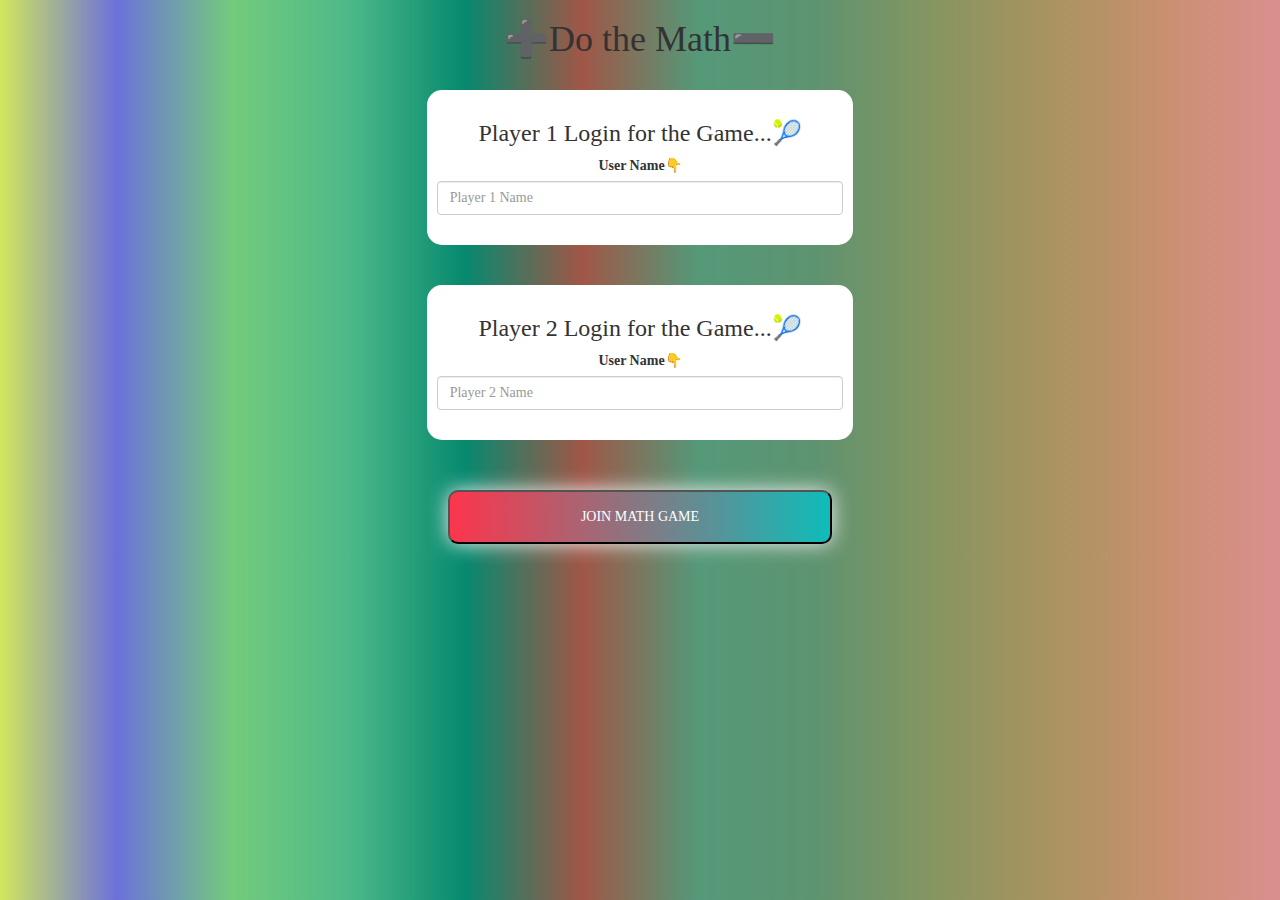
<file: index.html>
<!DOCTYPE html>
<html>
<head>
	<title>Do the Math</title>

<meta name="viewport" content="width=device-width, initial-scale=1">
<link rel="stylesheet" href="https://maxcdn.bootstrapcdn.com/bootstrap/3.4.0/css/bootstrap.min.css">
<script src="https://ajax.googleapis.com/ajax/libs/jquery/3.4.1/jquery.min.js"></script>
<script src="https://maxcdn.bootstrapcdn.com/bootstrap/3.4.0/js/bootstrap.min.js"></script>

<link rel="stylesheet" type="text/css" href="game.css">

<script src="game_login.js"></script>
</head>
<body>
<center>
	<h1>➕Do the Math➖</h1>
	<br>
	<div class="col-lg-4 col-sm-8 col-xs-11 login_div1">
<h3>Player 1 Login for the Game...🎾</h3>
<label >User Name👇</label>
<input type="text" class="form-control" id="player1_name_input" placeholder="Player 1 Name">
<br>
	</div>
	<br>
	<br>
	<div class="col-lg-4 col-sm-8 col-xs-11 login_div2">
		<h3>Player 2 Login for the Game...🎾</h3>
		<label >User Name👇</label>
		<input type="text" class="form-control" id="player2_name_input" placeholder="Player 2 Name">
		<br>
			</div>
			<br>
			<br>
			<button style="width:30%" class="btn-grad" onclick="addUser();">Join Math Game</button>
</center>
</body>
</html>
</file>
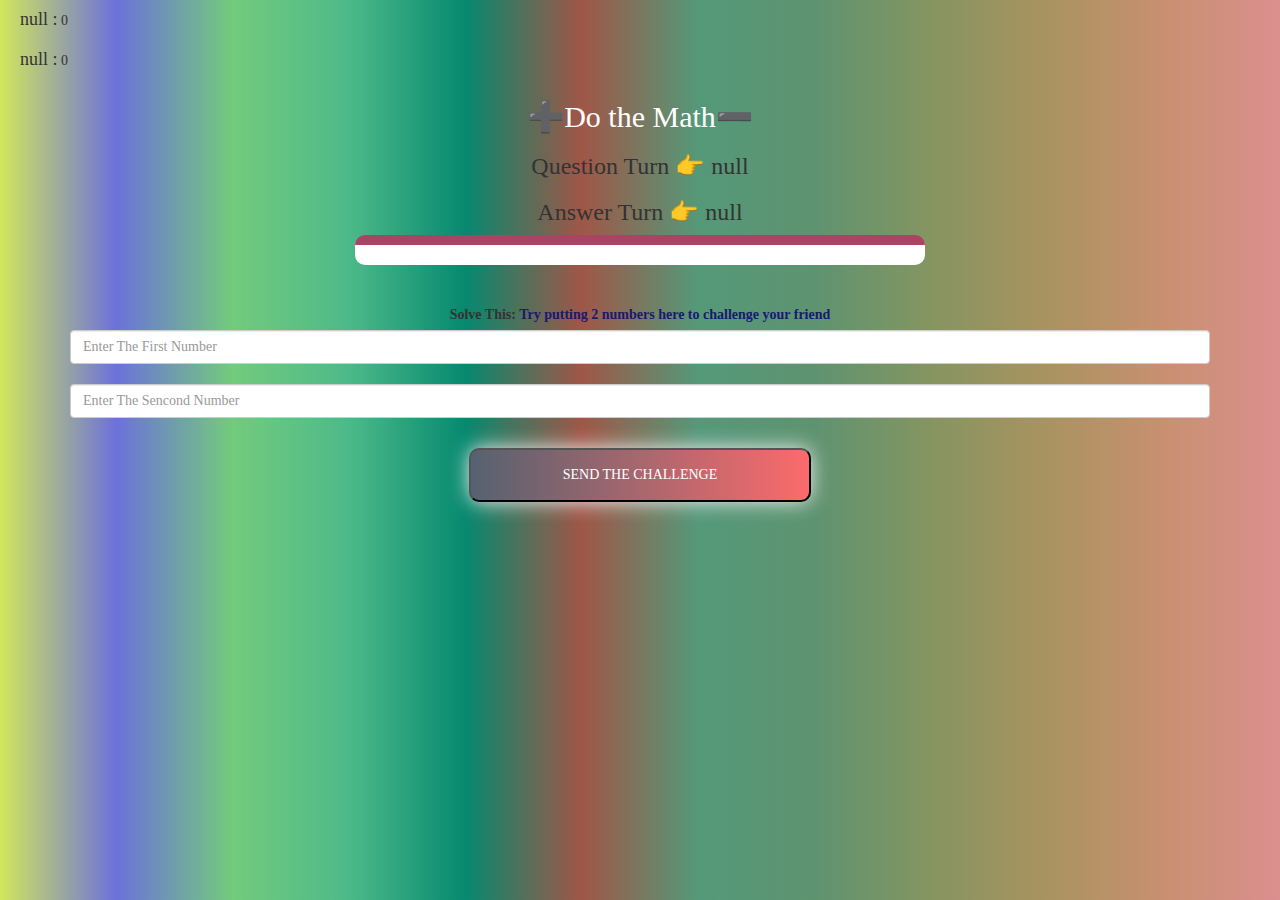
<file: game_page.html>
<!DOCTYPE html>
<html>
<head>
	<title>➕Do the Math➖</title>

<meta name="viewport" content="width=device-width, initial-scale=1">
<link rel="stylesheet" href="https://maxcdn.bootstrapcdn.com/bootstrap/3.4.0/css/bootstrap.min.css">
<script src="https://ajax.googleapis.com/ajax/libs/jquery/3.4.1/jquery.min.js"></script>
<script src="https://maxcdn.bootstrapcdn.com/bootstrap/3.4.0/js/bootstrap.min.js"></script>

<link rel="stylesheet" type="text/css" href="game.css">
</head>
<body>
<h4 id="player1_name"></h4> <span id="player1_score"></span>
<br>
<h4 id="player2_name"></h4> <span id="player2_score"></span>

<div class="container">
	<center>
		<h2 style="color: white;">➕Do the Math➖</h2>
<h3 id="player_question"></h3>
<h3 id="player_answer"></h3>
<div id="output" class="col-lg-6"></div>
		<br>
		<br>

		<label>Solve This: <b style="color: midnightblue">Try putting 2 numbers here to challenge your friend</b></label>
		<input type="number" id="n1" placeholder="Enter The First Number" class="form-control">
		<br>
		<input type="number" id="n2" placeholder="Enter The Sencond Number" class="form-control">
		<br>
<button onclick="send()" class="btn-grad3" style="width: 30%;">Send The Challenge</button>
	</center>
</div>

<script src="game_page.js"></script>
</body>
</html>
</file>
<file: game.css>
body
{
	background-image: linear-gradient(to right, #d1e75c, #6c71da, #73cb7c, #4db989, #06896f, #a05647, #549979, #5e9370, #859561, #a99360, #c89070, #db8f8f);
	font-family: cursive;
}

	.login_div1 , .login_div2
	{
		background: white;
		padding: 10px;
		float: none;
		border-radius: 15px;
	}


#player1_name , #player2_name
{
	display: inline-block;
	margin-left: 20px;
}
#word
{
	width: 60%;
}
#word_display
{
	letter-spacing: 5px;
}
#output
{
background: white;
border-radius: 10px;
border-top: 10px solid #AA4465;
padding: 10px;
float: none;
text-align: left;
}
         
.btn-grad {
	background-image: linear-gradient(to right, #FC354C 0%, #0ABFBC  51%, #FC354C  100%);
	margin: 10px;
	padding: 15px 45px;
	text-align: center;
	text-transform: uppercase;
	transition: 0.5s;
	background-size: 200% auto;
	color: white;            
	box-shadow: 0 0 20px #eee;
	border-radius: 10px;
	display: block;
  }

  .btn-grad:hover {
	background-position: right center; /* change the direction of the change here */
	color: #fff;
	text-decoration: none;
  }
          
  .btn-grad3 {
	background-image: linear-gradient(to right, #556270 0%, #FF6B6B  51%, #556270  100%);
	margin: 10px;
	padding: 15px 45px;
	text-align: center;
	text-transform: uppercase;
	transition: 0.5s;
	background-size: 200% auto;
	color: white;            
	box-shadow: 0 0 20px #eee;
	border-radius: 10px;
	display: block;
  }

  .btn-grad3:hover {
	background-position: right center; /* change the direction of the change here */
	color: #fff;
	text-decoration: none;
  }
</file>
